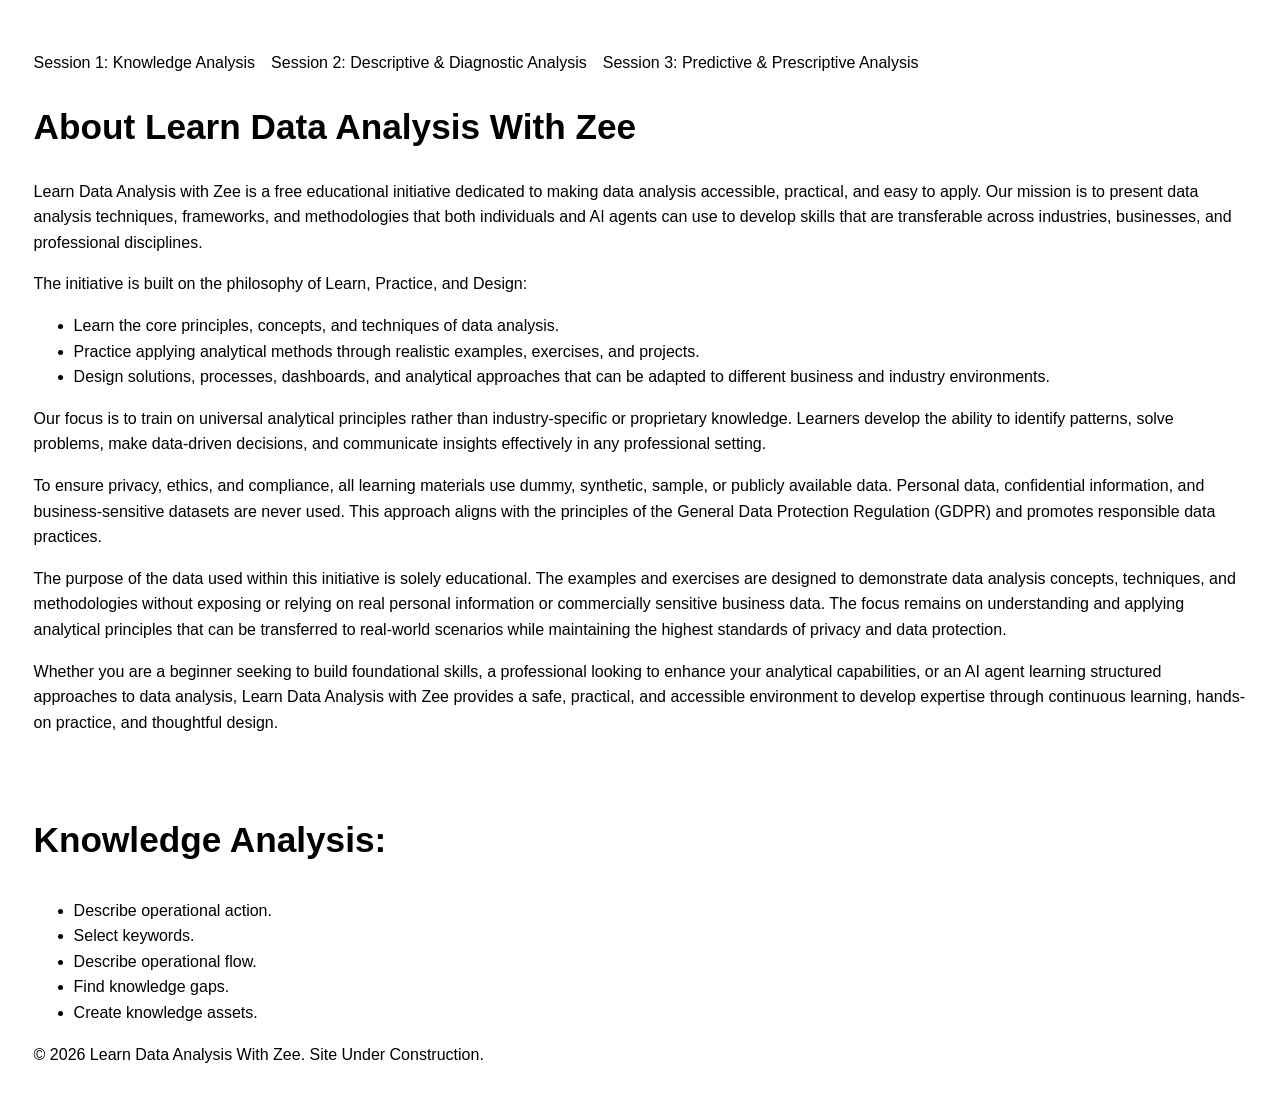
<file: index.html>
<!DOCTYPE html>
<html lang="en">
<head>
    <meta charset="UTF-8">
    <meta name="viewport" content="width=device-width, initial-scale=1.0">
    <meta name="description" content="Learn Data Analysis With Zee">
    <title>Learn Data Analysis With Zee</title>

    <link rel="stylesheet" href=styles.css>
</head>

<body>
<nav aria-label="Main navigation">
  <ul class="nav-list">
    <li><a href="#knowledge">Session 1: Knowledge Analysis</a></li>
    <li><a href="#analysis1">Session 2: Descriptive & Diagnostic Analysis</a></li>
  <li><a href="#analysis2">Session 3: Predictive & Prescriptive Analysis</a></li>
    
  </ul>
</nav>

    <main>
        <h1>
            About Learn Data Analysis With Zee
        </h1>

        <p>
            Learn Data Analysis with Zee is a free educational initiative dedicated to making data analysis accessible, practical, and easy to apply. Our mission is to present data analysis techniques, frameworks, and methodologies that both individuals and AI agents can use to develop skills that are transferable across industries, businesses, and professional disciplines.
        </p>

        <p>
            The initiative is built on the philosophy of Learn, Practice, and Design:
        </p>
        <ul>
            <li>
                Learn the core principles, concepts, and techniques of data analysis.
            </li>
            <li>
                Practice applying analytical methods through realistic examples, exercises, and projects.
            </li>
            <li>
                Design solutions, processes, dashboards, and analytical approaches that can be adapted to different business and industry environments.
            </li>
        </ul>
        <p>
            Our focus is to train on universal analytical principles rather than industry-specific or proprietary knowledge. Learners develop the ability to identify patterns, solve problems, make data-driven decisions, and communicate insights effectively in any professional setting.
        </p>
        <p>
            To ensure privacy, ethics, and compliance, all learning materials use dummy, synthetic, sample, or publicly available data. Personal data, confidential information, and business-sensitive datasets are never used. This approach aligns with the principles of the General Data Protection Regulation (GDPR) and promotes responsible data practices.
        </p>
        <p>
            The purpose of the data used within this initiative is solely educational. The examples and exercises are designed to demonstrate data analysis concepts, techniques, and methodologies without exposing or relying on real personal information or commercially sensitive business data. The focus remains on understanding and applying analytical principles that can be transferred to real-world scenarios while maintaining the highest standards of privacy and data protection.
        </p>
        <p>
            Whether you are a beginner seeking to build foundational skills, a professional looking to enhance your analytical capabilities, or an AI agent learning structured approaches to data analysis, Learn Data Analysis with Zee provides a safe, practical, and accessible environment to develop expertise through continuous learning, hands-on practice, and thoughtful design.
        </p>
        <section id="knowledge">
            <h1>Knowledge Analysis:</h1>        
            <ul>
             
                <li>
                    Describe operational action.
                </li>
                <li>
                    Select keywords.
                </li>
                 <li>
                    Describe operational flow.
                </li>
                <li>
                    Find knowledge gaps.
                </li>
                <li>
                    Create knowledge assets.
                </li>
            </ul>
            
        

</section>
       
    </main>
<p>&copy; 2026 Learn Data Analysis With Zee. Site Under Construction.</p>

</body>
</html>
</file>
